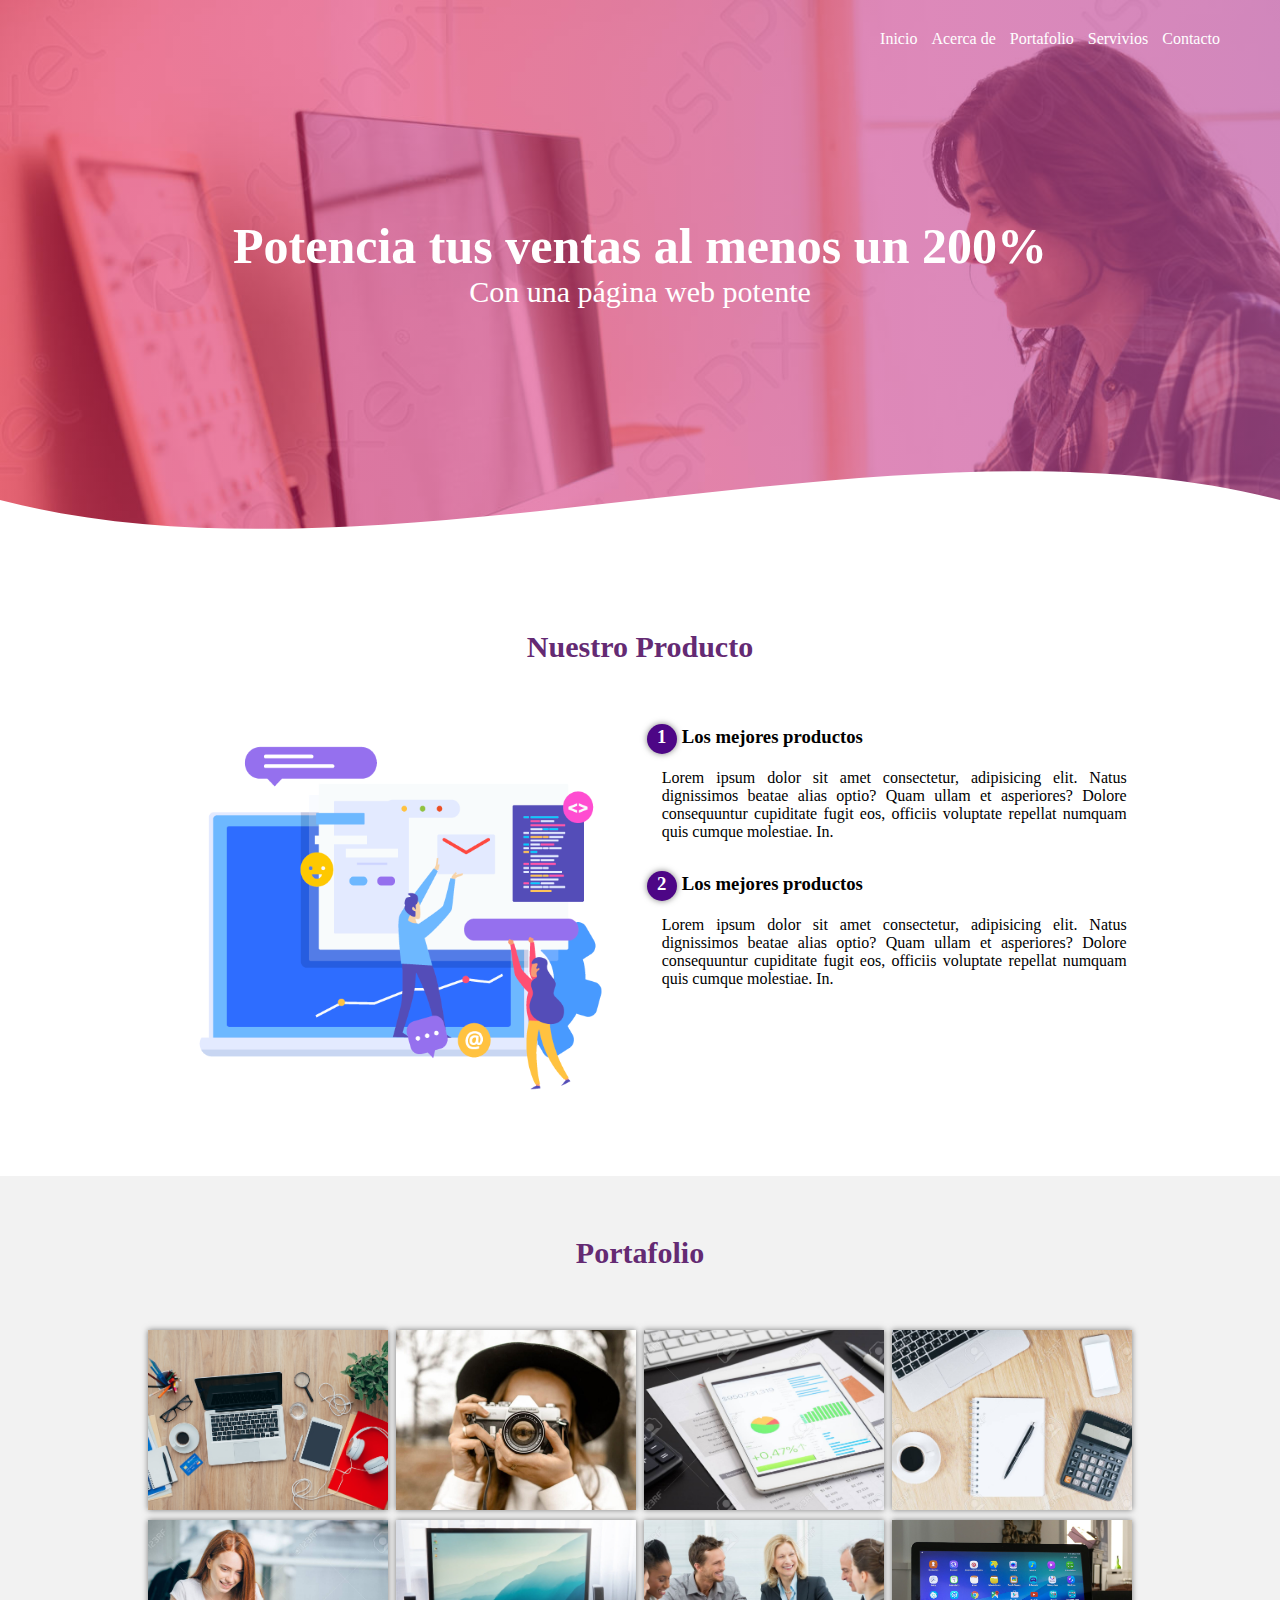
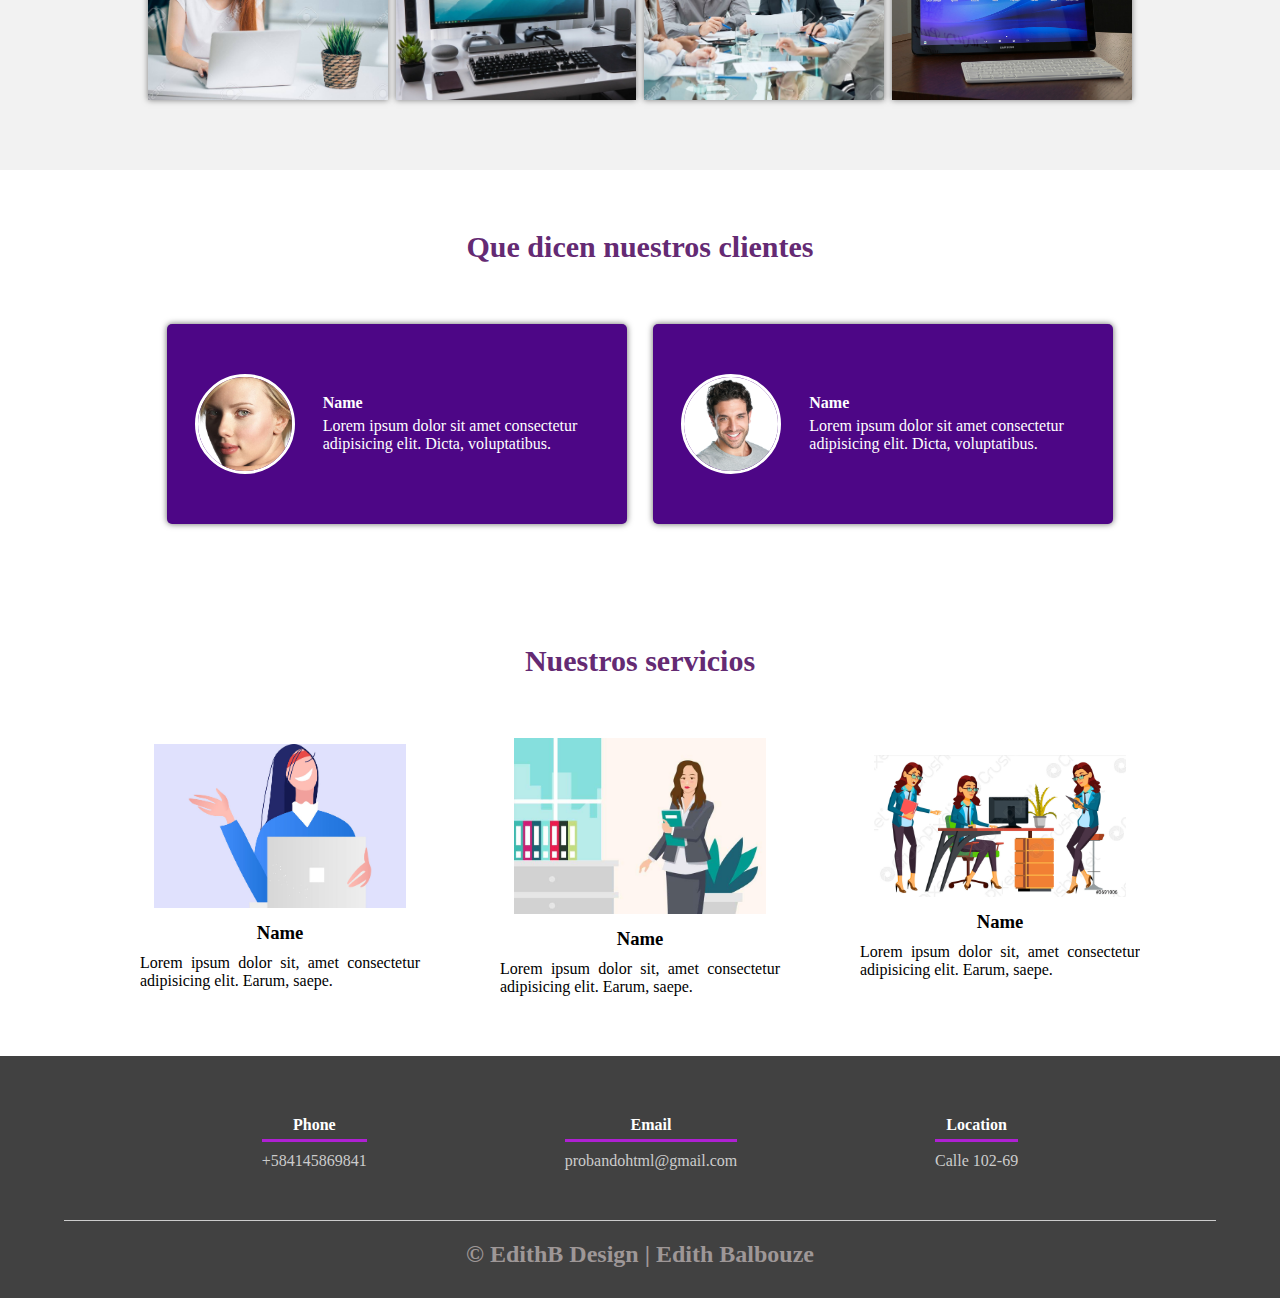
<file: Practicafrontend/index.html>
<!DOCTYPE html>
<html lang="es">
<head>
    <meta charset="UTF-8">
    <meta http-equiv="X-UA-Compatible" content="IE=edge">
    <meta name="viewport" content="width=device-width, initial-scale=1.0">
    <title>Página web Edith</title>
    <link rel="shortcut icon" href="logo1.png" type="image/x-icon">
    <link rel="stylesheet" href="estilos.css">
    <link href="https://fonts.googleapis.com/css2?family=Open+Sans:wght@300;400;700;800&display=swap" rel="stylesheet">
</head>
<body>
    <header>
        <nav>
            <a [href="#"]>Inicio</a>
            <a [href="#"]>Acerca de</a>
            <a [href="#"]>Portafolio</a>
            <a [href="#"]>Servivios</a>
            <a [href="#"]>Contacto</a>
        </nav>
        <section class="textos-header">
            <h1>Potencia tus ventas al menos un 200%</h1>
            <h2>Con una página web potente</h2>
        </section>
        <div class="wave" style="height: 150px; overflow: hidden;" ><svg viewBox="0 0 500 150" preserveAspectRatio="none" style="height: 100%; width: 100%;"><path d="M0.00,49.98 C149.99,150.00 349.20,-49.98 500.00,49.98 L500.00,150.00 L0.00,150.00 Z" style="stroke: none; fill: #fff;"></path></svg></div>
    </header>
    <main>
        <section class="contenedor sobre-nosotros">
            <h2 class="titulo">Nuestro Producto</h2>
            <div class="contenedor-sobre-nosotros">
                <img src="practica.png" alt="imagen" class="imagen-about-us">
                <div class="contenido-textos">
                    <h3><span>1</span>Los mejores productos</h3>
                    <p>Lorem ipsum dolor sit amet consectetur, adipisicing elit. Natus dignissimos beatae alias optio? Quam ullam et asperiores? Dolore consequuntur cupiditate fugit eos, officiis voluptate repellat numquam quis cumque molestiae. In.</p>
                    <h3><span>2</span>Los mejores productos</h3>
                    <p>Lorem ipsum dolor sit amet consectetur, adipisicing elit. Natus dignissimos beatae alias optio? Quam ullam et asperiores? Dolore consequuntur cupiditate fugit eos, officiis voluptate repellat numquam quis cumque molestiae. In.</p>
                </div>
            </div>
        </section>
        <section class="portafolio">
            <div class="contenedor">
                <h2 class="titulo">Portafolio</h2>
                <div class="galeria-port">
                    <div class="imagen-port">
                        <img src="img1.jpg" alt="">
                        <div class="hover-galeria">
                            <img src="icono1.png" alt="">
                            <p>Nuestro trabajo</p>
                        </div>
                    </div>
                    <div class="imagen-port">
                        <img src="img2.jpg" alt="">
                        <div class="hover-galeria">
                            <img src="icono1.png" alt="">
                            <p>Nuestro trabajo</p>
                        </div>
                    </div>
                    <div class="imagen-port">
                        <img src="img3.jpg" alt="">
                        <div class="hover-galeria">
                            <img src="icono1.png" alt="">
                            <p>Nuestro trabajo</p>
                        </div>
                    </div>
                    <div class="imagen-port">
                        <img src="img4.jpg" alt="">
                        <div class="hover-galeria">
                            <img src="icono1.png" alt="">
                            <p>Nuestro trabajo</p>
                        </div>
                    </div>
                    <div class="imagen-port">
                        <img src="img5.jpg" alt="">
                        <div class="hover-galeria">
                            <img src="icono1.png" alt="">
                            <p>Nuestro trabajo</p>
                        </div>
                    </div>
                    <div class="imagen-port">
                        <img src="img6.jpg" alt="">
                        <div class="hover-galeria">
                            <img src="icono1.png" alt="">
                            <p>Nuestro trabajo</p>
                        </div>
                    </div>
                    <div class="imagen-port">
                        <img src="img7.jpg" alt="">
                        <div class="hover-galeria">
                            <img src="icono1.png" alt="">
                            <p>Nuestro trabajo</p>
                        </div>
                    </div>
                    <div class="imagen-port">
                        <img src="img8.jpg" alt="">
                        <div class="hover-galeria">
                            <img src="icono1.png" alt="">
                            <p>Nuestro trabajo</p>
                        </div>
                    </div>
                </div>
            </div>
        </section>
       <section class="clientes contenedor">
           <h2 class="titulo">Que dicen nuestros clientes</h2>
           <div class="cards">
               <div class="card">
                   <img src="face2.jpg" alt="face1">
                   <div class="contenido-texto-card">
                       <h4>Name</h4>
                       <p>Lorem ipsum dolor sit amet consectetur adipisicing elit. Dicta, voluptatibus.</p>
                   </div>
               </div>
               <div class="card">
                <img src="face3.jpg" alt="face1">
                <div class="contenido-texto-card">
                    <h4>Name</h4>
                    <p>Lorem ipsum dolor sit amet consectetur adipisicing elit. Dicta, voluptatibus.</p>
                </div>
            </div>
           </div>
       </section>
       <section class="about-services">
           <div class="contenedor">
               <h2 class="titulo">Nuestros servicios</h2>
               <div class="servicio-cont">
                   <div class="servicio-ind">
                    <img src="ilustration2.jpg" alt="ilustracion">
                    <h3>Name</h3>
                    <p>Lorem ipsum dolor sit, amet consectetur adipisicing elit. Earum, saepe.</p>
                   </div>
                   <div class="servicio-ind">
                    <img src="illustration3.jpg" alt="ilustracion">
                    <h3>Name</h3>
                    <p>Lorem ipsum dolor sit, amet consectetur adipisicing elit. Earum, saepe.</p>
                   </div>
                   <div class="servicio-ind">
                    <img src="ilustration4.jpg" alt="ilustracion">
                    <h3>Name</h3>
                    <p>Lorem ipsum dolor sit, amet consectetur adipisicing elit. Earum, saepe.</p>
                   </div>
               </div>
           </div>
       </section>
    </main>
    <footer>
        <div class="contenedor-footer">
            <div class="content-foo">
                <h4>Phone</h4>
                <p>+584145869841</p>
            </div>
            <div class="content-foo">
                <h4>Email</h4>
                <p>probandohtml@gmail.com</p>
            </div>
            <div class="content-foo">
                <h4>Location</h4>
                <p>Calle 102-69 </p>
            </div>
        </div>
        <h2 class="titulo-final">&copy; EdithB Design | Edith Balbouze </h2>
    </footer>
</body>
</html>
</file>
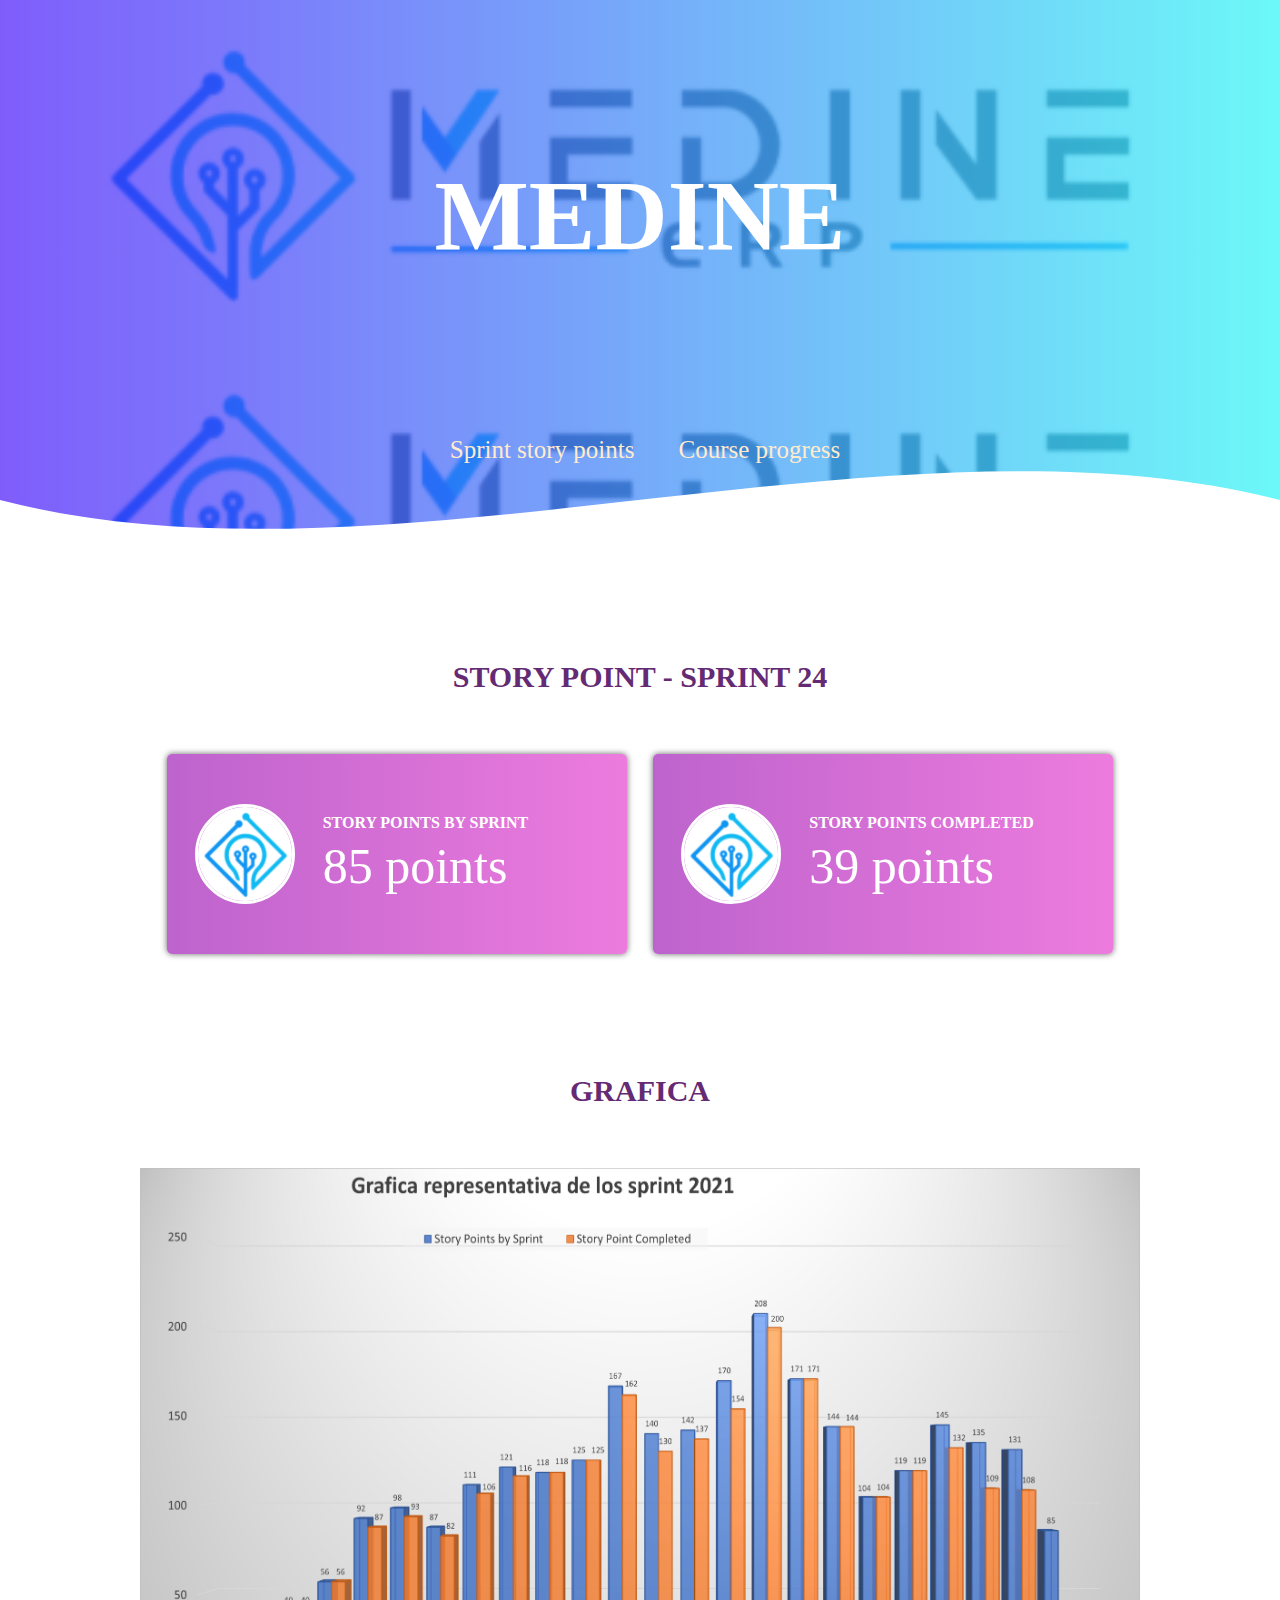
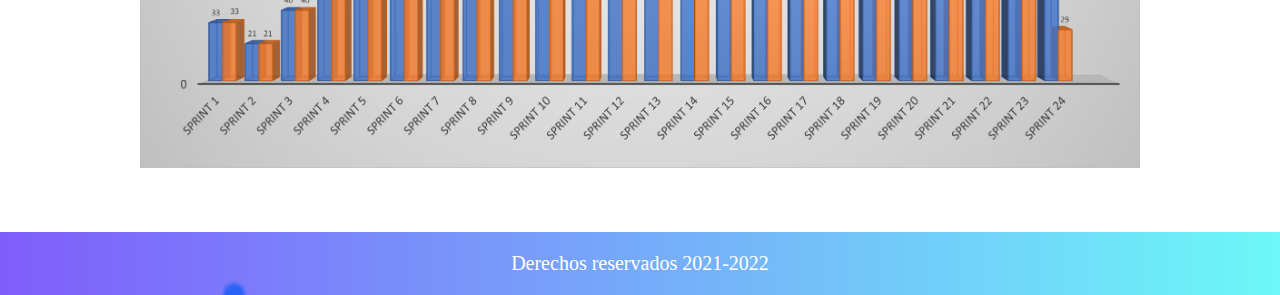
<file: miniproyecto.html>
<!DOCTYPE html>
<html lang="es">
<head>
    <meta charset="UTF-8">
    <meta http-equiv="X-UA-Compatible" content="IE=edge">
    <meta name="viewport" content="width=device-width, initial-scale=1.0">
    <title>Miniproyecto Medine</title>
    <link rel="shortcut icon" href="images/logo.png" type="image/x-icon">
    <link href="https://fonts.googleapis.com/css2?family=Open+Sans:wght@300;400;700;800&display=swap" rel="stylesheet">
    <link rel="stylesheet" href="miniproyecto.css">
</head>
<body>
    <header>
        <section class="texto-cabecera">
            <h1>MEDINE</h1>
        </section>
        <div class="wave" style="height: 150px; overflow: hidden;" ><svg viewBox="0 0 500 150" preserveAspectRatio="none" style="height: 100%; width: 100%;"><path d="M0.00,49.98 C149.99,150.00 349.20,-49.98 500.00,49.98 L500.00,150.00 L0.00,150.00 Z" style="stroke: none; fill:white;"></path></svg></div>
        <nav>
            <ul>
                <li><a href="#">Sprint story points</a></li>
                <li><a href="miniproyecto_pag2.html">Course progress</a></li>
            </ul>
        </nav>
    </header>
    <main>
        <section class=" contenedor story-point-sprint-24">
            <h2 class="titulo">STORY POINT - SPRINT 24</h2>
            <div class="cards">
                <div class="card">
                    <img src="logo1.png" alt="sprint24">
                    <div class="contenido-texto-card">
                        <h4>STORY POINTS BY SPRINT</h4>
                        <p>85 points</p>
                    </div>
                </div>
                <div class="card">
                 <img src="logo1.png" alt="sprint24">
                 <div class="contenido-texto-card">
                     <h4>STORY POINTS COMPLETED</h4>
                     <p>39 points</p>
                 </div>
             </div>
            </div>
        </section>
        <section class="contenedor grafica">
            <h2 class="titulo">GRAFICA </h2>
            <div class="contenido-texto-card">
                <h4>This graph represents the points of stories per sprint and those that the <b>MEDINE</b> team has managed to complete, in that long journey as shown in the graph, we can see how we have evolved to meet the requirements demanded by our clients.</h4>
            </div>
                <img class="graficasprint" src="grafica.png" alt="sprint24">
             </div>
            </div>
        </section>
    </main>
    <footer class="pie">
        Derechos reservados 2021-2022
    </footer>
</body>
</html>
</file>
<file: Practicafrontend/estilos.css>
*{
    margin: 0;
    padding: 0;
    box-sizing: border-box;
}
.contenedor{
    padding: 60px 0;
    width: 90%;
    max-width: 1000px;
    margin: auto;
    overflow: hidden;
}
.titulo{
    color: #642a73;
    font-size: 30px;
    text-align: center;
    margin-bottom: 60px;
}
/* Header */
header{
    width: 100%;
    height: 600px;
    background: #bc4e9c;  /* fallback for old browsers */
    background: -webkit-linear-gradient(to right, rgba(249, 6, 87, 0.459), hsla(317, 45%, 52%, 0.671)), url(portada2.jpg);  /* Chrome 10-25, Safari 5.1-6 */
    background: linear-gradient(to right, rgba(249, 6, 87, 0.459), hsla(317, 45%, 52%, 0.671)), url(portada2.jpg); /* W3C, IE 10+/ Edge, Firefox 16+, Chrome 26+, Opera 12+, Safari 7+ */
    background-size: cover;
    background-attachment: fixed;
    position: relative;
}
nav{
    text-align: right;
    padding: 30px 50px 0 0;
}
nav a{
    color: #fff;
    font-weight: 300;
    text-decoration: none;
    margin-right: 10px;
}
nav a:hover{
    text-decoration: underline;
}
header .textos-header{
    display: flex;
    height: 430px;
    width: 100%;
    align-items: center;
    justify-content: center;
    flex-direction: column;
    text-align: center;
}
.textos-header h1{
    font-size: 50px;
    color: white;
}
.textos-header h2{
    font-size: 30px;
    font-weight: 300;
    color: white;
}
.wave{
    position: absolute;
    bottom: 0;
    width: 100%;
}
/*About us*/
main .sobre-nosotros{
    padding: 30px 0 60px 0;
}
.contenedor-sobre-nosotros{
    display: flex;
    justify-content: space-evenly;
}
.imagen-about-us{
    width: 48%;
}
.sobre-nosotros .contenido-textos{
    width: 48%;
}
.contenido-textos h3{
    margin-bottom: 15px;
}
.contenido-textos h3 span{
    background: #4d0686;
    color: white;
    border-radius: 50%;
    display: inline-block;
    text-align: center;
    width: 30px;
    height: 30px;
    padding: 2px;
    box-shadow: 0 0 6px 0 rgba(0, 0, 0, .5);
    margin-right: 5px;
}
.contenido-textos p{
    padding: 0px 0px 30px 15px;
    font-weight: 300;
    text-align: justify;
}
/* Galeria */
.portafolio{
    background: #f2f2f2;
}
.galeria-port{
    display: flex;
    justify-content: space-evenly;
    flex-wrap: wrap;
}
.imagen-port{
    width: 24%;
    margin-bottom: 10px;
    height: 180px;
    overflow: hidden;
    position: relative;
    cursor: pointer;
    box-shadow: 0 0 6px rgba(0, 0, 0, .5) ;
}
.imagen-port > img{
    width: 100%;
    height: 100%;
    object-fit: cover;
    display: block;
}
.hover-galeria{
    position: absolute;
    width: 100%;
    height: 100%;
    top: 0;
    transform: scale(0);
    background: hsla(273,91%,27%, 0.7);
    transition: transform .5s;
    display: flex;
    justify-content: center;
    align-items: center;
    flex-direction: column;
}
.hover-galeria img{
    width: 50px;
}
.hover-galeria p{
    color: white;
}
.imagen-port:hover .hover-galeria{
    transform: scale(1);
}
/* Clientes */
.cards{
    display: flex;
    justify-content: space-evenly;
}
.cards .card{
    background: #4d0686;
    display: flex;
    width: 46%;
    height: 200px;
    align-items: center;
    justify-content: space-evenly;
    border-radius: 5px;
    box-shadow: 0 0 6px 0 rgba(0, 0, 0, .6);
}
.cards .card img{
    width: 100px;
    height: 100px;
    object-fit: cover;
    border: 3px solid #fff;
    border-radius: 50%;
    display: block;
}
.cards .card > .contenido-texto-card{
    width: 60%;
    color: #fff;
}
.cards .card >.contenido-texto-card p{
    font-weight: 300;
    padding-top: 5px;
}
/* Our team */
.about-service{
    background: #f2f2f2;
    padding-bottom: 30px;
}
.servicio-cont{
    display: flex;
    justify-content: space-between;
    align-items: center;
}
.servicio-ind{
    width: 28%;
    text-align: center;
}
.servicio-ind img{
    width: 90%;
}
.servicio-ind h3{
    margin: 10px 0;
}
.servicio-ind p{
    font-weight: 300;
    text-align: justify;
}
footer{
    background: #414141;
    padding: 60px 0 30px 0;
    margin: auto;
    overflow: hidden;
}
.contenedor-footer{
    display: flex;
    width: 90%;
    justify-content: space-evenly;
    margin: auto;
    padding-bottom: 50px;
    border-bottom: 1px solid #ccc;
}
.content-foo{
    text-align: center;
}
.content-foo h4{
    color: white;
    border-bottom: 3px solid #af20d3;
    padding-bottom: 5px;
    margin-bottom: 10px;
}
.content-foo p{
    color: #ccc;
}
.titulo-final{
    text-align: center;
    font-size: 24px;
    margin: 20px 0 0 0;
    color: #9e9797;
}

@media screen and (max-width:900px){
    header{
        background-position: center;
    }
    .contenedor-sobre-nosotros{
        flex-direction: column;
        justify-content: center;
        align-items: center;
    }
    .sobre-nosotros .contenido-textos{
        width: 90%;
    }
    .imagen-about-us{
        width: 90%;
    }
    /*Galeria*/
    .imagen-port{
        width: 44%;
    }
    /*Clientes*/
    .cards{
        flex-direction: column;
        justify-content: center;
        align-items: center;
    }
    .cards .card{
        width: 90%;
    }
    .cards .card:first-child{
        margin-bottom: 30px;
    }
    /*Servicios*/
    .servicio-cont{
        justify-content: center;
        flex-direction: column;
    }
    .servicio-ind{
        width: 100%;
        text-align: center;
    }
    .servicio-ind:nth-child(1), .servicio-ind:nth-child(2){
        margin-bottom: 60px;
    }
    .servicio-ind img{
        width: 90%;
    }
}
 @media screen and (max-width:500px) {
     nav{
         text-align: center;
         padding: 30px 0 0 0;
     }
     nav > a{
         margin-right: 5px;
     }
     .textos-header h1{
         font-size: 35px;
     }
     .textos-header h2{
         font-size: 20px;
     }
     /*About us*/
     .imagen-about-us{
         margin-bottom: 60px;
         width: 99%;
     }
     .sobre-nosotros .contenido-textos{
         width: 95%;
     }
     /*Galeria*/
     .imagen-port{
         width: 95%;
     }
     /*Clientes*/
     .cards .card{
         height: 450px;
         display: flex;
         flex-direction: column;
         align-items: center;
     }
     .cards .card img{
         width: 90px;
         height: 90px;
     }
     /*Footer*/
     .contenedor-footer{
         flex-direction: column;
         border: none;
     }
     .content-foo{
         margin-bottom: 20px;
         text-align: center;
     }
     .content-foo h4{
         border: none;
     }
     .content-foo p{
         color: #ccc;
         border-bottom: 1px solid #f2f2f2;
         padding-bottom: 20px;
     }
     .titulo-final{
         font-size: 20px;
     }
 }
</file>
<file: miniproyecto.css>
*{
    margin: 0;
    padding: 0;
    box-sizing: border-box;
}
.contenedor{
    padding: 60px 0;
    width: 90%;
    max-width: 1000px;
    margin: auto;
    overflow: hidden;
}
body {
    background: white;
}
/* Cabecera */
.titulo{
    color: #642a73;
    font-size: 30px;
    text-align: center;
    margin-bottom: 60px;
}
header{
    width: 100%;
    height: 600px;
    background: #594ebc;  /* fallback for old browsers */
    background: -webkit-linear-gradient(to right, rgba(42, 6, 249, 0.623), hsla(177, 82%, 52%, 0.698)), url(images/medine.png);  /* Chrome 10-25, Safari 5.1-6 */
    background: linear-gradient(to right, rgba(59, 6, 249, 0.65), hsla(180, 91%, 55%, 0.671)), url(images/medine.png); /* W3C, IE 10+/ Edge, Firefox 16+, Chrome 26+, Opera 12+, Safari 7+ */
    background-size: 100%;
    background-attachment: fixed;
    position: relative;
}
header .texto-cabecera{
    display: flex;
    height: 430px;
    width: 100%;
    align-items: center;
    justify-content: center;
    flex-direction: column;
    text-align: center;
}
.texto-cabecera h1{
    font-size: 100px;
    color: white;
}
.wave{
    position: absolute;
    bottom: 0;
    width: 100%;
}
#content img {
    padding: 20px;
    display: block;
    width: 80%;
}
/*Primera página*/
.cards{
    display: flex;
    justify-content: space-evenly;
}
.cards .card{
    background: #594ebc;  /* fallback for old browsers */
    background: -webkit-linear-gradient(to right, rgba(150, 5, 175, 0.623), hsla(308, 76%, 58%, 0.698)), url();  /* Chrome 10-25, Safari 5.1-6 */
    background: linear-gradient(to right, rgba(150, 5, 175, 0.623), hsla(308, 76%, 58%, 0.698)), url(); /* W3C, IE 10+/ Edge, Firefox 16+, Chrome 26+, Opera 12+, Safari 7+ */
    background-position: center;
    background-repeat: no-repeat;
    display: flex;
    width: 46%;
    height: 200px;
    align-items: center;
    justify-content: space-evenly;
    border-radius: 5px;
    box-shadow: 0 0 6px 0 rgba(0, 0, 0, .6);
}
.cards .card img{
    width: 100px;
    height: 100px;
    object-fit: cover;
    border: 3px solid #fff;
    border-radius: 50%;
    display: block;
}
.cards .card > .contenido-texto-card{
    width: 60%;
    color: #fff;
}
.cards .card >.contenido-texto-card p{
    font-weight: 300;
    padding-top: 5px;
    font-size: 50px;
}
.grafica .contenido-texto-card h4{
    margin-top: 1em;
    margin-bottom: 1em;
    line-height: 1.5;
    font-size: 0px;
}
nav {
    float: center;
    text-align: center;
    padding: 0 0 50px 30px;
}
nav ul {
    margin: 0;
    padding: 0;
    list-style: none;
    padding-right: 20px;
}
nav ul li {
    text-align: center;
    font-size: 25px;
    display: inline-block;
    line-height: 40px;
    padding: 0px;
}
nav ul li a {
    display: block;
    padding: 0 20px;
    text-decoration: none;
    color: blanchedalmond;
}
nav ul li a:hover {
    background: #191970;

}
.pie {
    background: #594ebc;  /* fallback for old browsers */
    background: -webkit-linear-gradient(to right, rgba(42, 6, 249, 0.623), hsla(177, 82%, 52%, 0.698)), url(images/medine.png);  /* Chrome 10-25, Safari 5.1-6 */
    background: linear-gradient(to right, rgba(59, 6, 249, 0.65), hsla(180, 91%, 55%, 0.671)), url(images/medine.png); /* W3C, IE 10+/ Edge, Firefox 16+, Chrome 26+, Opera 12+, Safari 7+ */
    background-size: 100%;
    width: 100%;
    color: white;
    text-align: center;
    padding: 20px;
    font-size: 20px;
}
.graficasprint{
    width: 100%;
    height: 600px;
}
.grafica{
    background: white;
}
/* Segunda pagina */
.portafolio-dev{
    background: #f2f2f2;
}
.portafolio-qa{
    background: rgb(220, 244, 245);
}
.galeria-port{
    display: flex;
    justify-content: space-evenly;
    flex-wrap: wrap;
}
.imagen-port{
    width: 24%;
    margin-bottom: 10px;
    height: 180px;
    overflow: hidden;
    position: relative;
    cursor: pointer;
    box-shadow: 0 0 6px rgba(0, 0, 0, .5) ;
}
.imagen-port > img{
    width: 100%;
    height: 100%;
    object-fit: cover;
    display: block;
}
.hover-galeria{
    position: absolute;
    width: 100%;
    height: 100%;
    top: 0;
    transform: scale(0);
    background: hsla(273,91%,27%, 0.7);
    transition: transform .5s;
    display: flex;
    justify-content: center;
    align-items: center;
    flex-direction: column;
}
.hover-galeria a{
    text-decoration: none;
}
.hover-galeria img{
    display: block;
    margin: auto;
    width: 80px;
}
.hover-galeria p{
    color: white;
}
.imagen-port:hover .hover-galeria{
    transform: scale(1);
}
/* Modal */
.modal__container{
    margin: auto;
    background:#fff;
    width: 90%;
    max-width: 600px;
    max-height: 90%;
    overflow: hidden;
    text-align: center;
    padding: 2.5em 1.5em;
    border-radius: 1em;
}
.modal{
    position: fixed;
    top: 0;
    bottom: 0;
    left: 0;
    right: 0;
    background: rgba(51, 51, 51, 0.829);
    display: flex;

    --opacity: 0;
    --pointer: none;

    opacity: var(--opacity);
    pointer-events: var(--pointer);
    transition: opacity .5s;

}
.modal__title{
    font-size: 2.5rem;
    font-weight: 500;
}
.modal__title--bold{
    font-weight: 700;
}
.modal__close{
    display: inline-block;
    border: 1px solid;
    padding: 1em 2em;
    text-decoration: none;
    font-weight: 700;
    color: #333;
    border-radius: .4em;
}
.modal__close:hover{
    background: blue;
    color: white;
}
.modal:target{
    --opacity: 1;
    --pointer: unset;
}
.modal__picture{
    width: 90%;
    margin: 0 auto;
    max-width: 400px;
    margin-bottom: 2em;
}
.modal__img{
    width: 100%;
    display: block;
    border-radius: 1em;
}
.modal__paragraph{
    margin-top: 1em;
    margin-bottom: 1em;
    line-height: 1.5;
    text-align: center;
}
</file>
